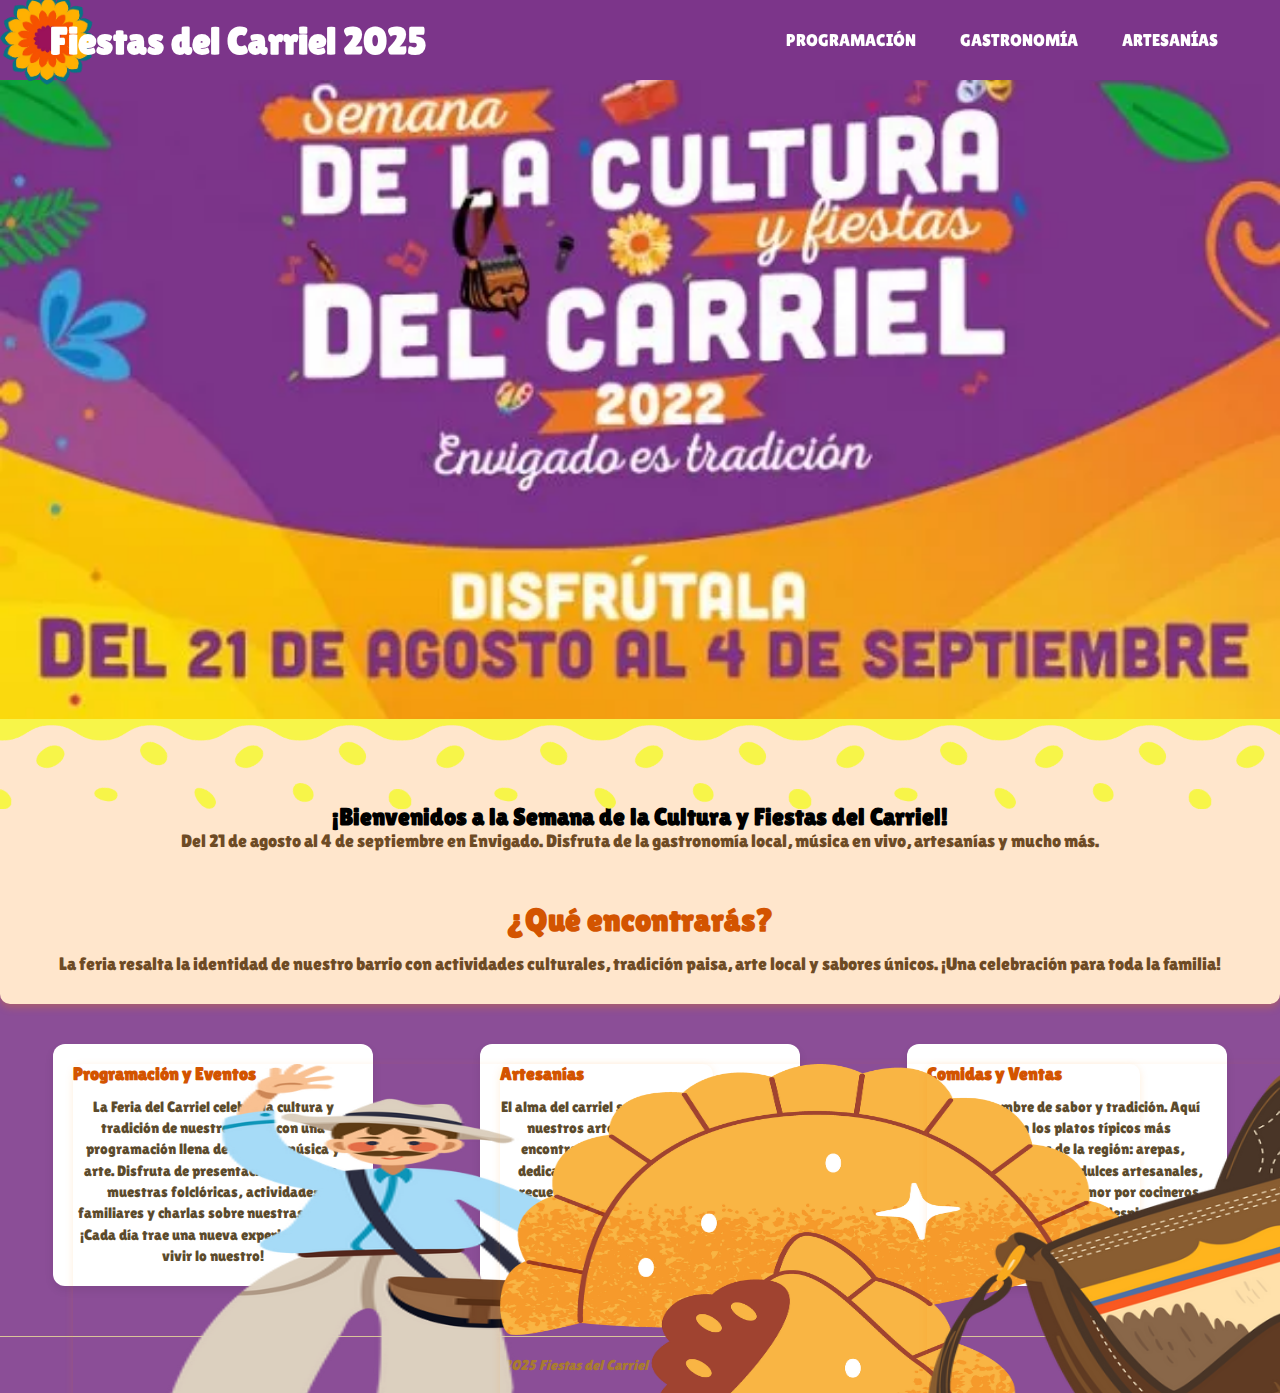
<file: src/index.html>
<!DOCTYPE html>
<html lang="es">

<head>
    <meta charset="UTF-8">
    <meta name="viewport" content="width=device-width, initial-scale=1.0">
    <title>Fiestas del Carriel</title>
    <link rel="stylesheet" href="./assents/styles/index.css">
</head>

<body>
    <header class="header">
        <nav class="nav">
            <img src=".\assents\img\su_flower-removebg-preview.png" alt="Imagen destacada de la feria en Envigado"
                class="nav-img">
            <a href="./index.html" class="logo nav-link">Fiestas del Carriel 2025</a>

            <button class="nav-toggle">
                <i class="fas fa-bars"></i>
            </button>
            <ul class="nav-menu nav-menu_visible">
                <li class="nav-menu-item"><a href="./components/schedule.html" class="nav-menu-link nav-link">
                        Programación</a></li>
                <li class="nav-menu-item"><a href="./components/food.html" class="nav-menu-link nav-link">
                        Gastronomía</a></li>
                <li class="nav-menu-item"><a href="./components/crafts.html" class="nav-menu-link nav-link">
                        Artesanías</a></li>
            </ul>
        </nav>
    </header>
    </header>

    <main>
        <section class="hero">
            <img src=".\assents\img\carriel_acgroud.jpg" alt="Imagen destacada de la feria en Envigado"
                class="hero-img">
             <div class="hero-image-after"></div>   
          
        </section>
            
        <section class="intro">
              <div class="hero-text">
                <h2>¡Bienvenidos a la Semana de la Cultura y Fiestas del Carriel!</h2>
                <p>Del 21 de agosto al 4 de septiembre en Envigado. Disfruta de la gastronomía local, música en vivo,
                    artesanías y mucho más.</p>
            </div>
            <h3>¿Qué encontrarás?</h3>
            <p>La feria resalta la identidad de nuestro barrio con actividades culturales, tradición paisa, arte local y
                sabores únicos. ¡Una celebración para toda la familia!</p>
        </section>
        <div class="section_container">
        
<div class="card">
        <section class="card-">
            
                <img src=".\assents\img\schedule.webp" alt="Imagen destacada de la feria en Envigado"
                    class="card-img">
                    <a href="./components/schedule.html" >Programación y Eventos</a>

                <p>
                    La Feria del Carriel celebra la cultura y tradición de nuestro barrio con una programación llena de
                    alegría, música y arte.
                    Disfruta de presentaciones en vivo, muestras folclóricas, actividades familiares y charlas sobre
                    nuestras raíces.
                    ¡Cada día trae una nueva experiencia para vivir lo nuestro!
                </p>
        </section>
        </div>
        
        <div class="card">
            <section class="card-section">
                <img src=".\assents\img\s2.webp" alt="Imagen destacada de la feria en Envigado" class="card-img">
                <a
                    href="./components/food.html">Artesanías</a>

                <p>
                    El alma del carriel se refleja en las manos de nuestros artesanos. En esta sección encontrarás
                    piezas únicas hechas con dedicación:
                    bolsos, tejidos, cerámica y recuerdos que cuentan historias. Cada artesanía es un pedazo de nuestra
                    identidad cultural.
                </p>
            </section>
        </div>
        <div class="card">
            <section class="card-section">
                <img src=".\assents\img\craft.webp" alt="Imagen destacada de la feria en Envigado"
                    class="card-img">
                <a href="./components/crafts.html">Comidas y Ventas</a>

                <p>
                    Ven con hambre de sabor y tradición. Aquí te esperan los platos típicos más representativos de la
                    región: arepas, tamales, empanadas
                    y dulces artesanales, todos preparados con amor por cocineros del barrio. ¡Un festín que despierta
                    los sentidos!
                </p>
            </section>
        </div>
        </section>
        </div>
        </div>
    </main>

    <footer>
        <p>© 2025 Fiestas del Carriel - Envigado es tradición</p>
    </footer>
</body>

</html>
</file>
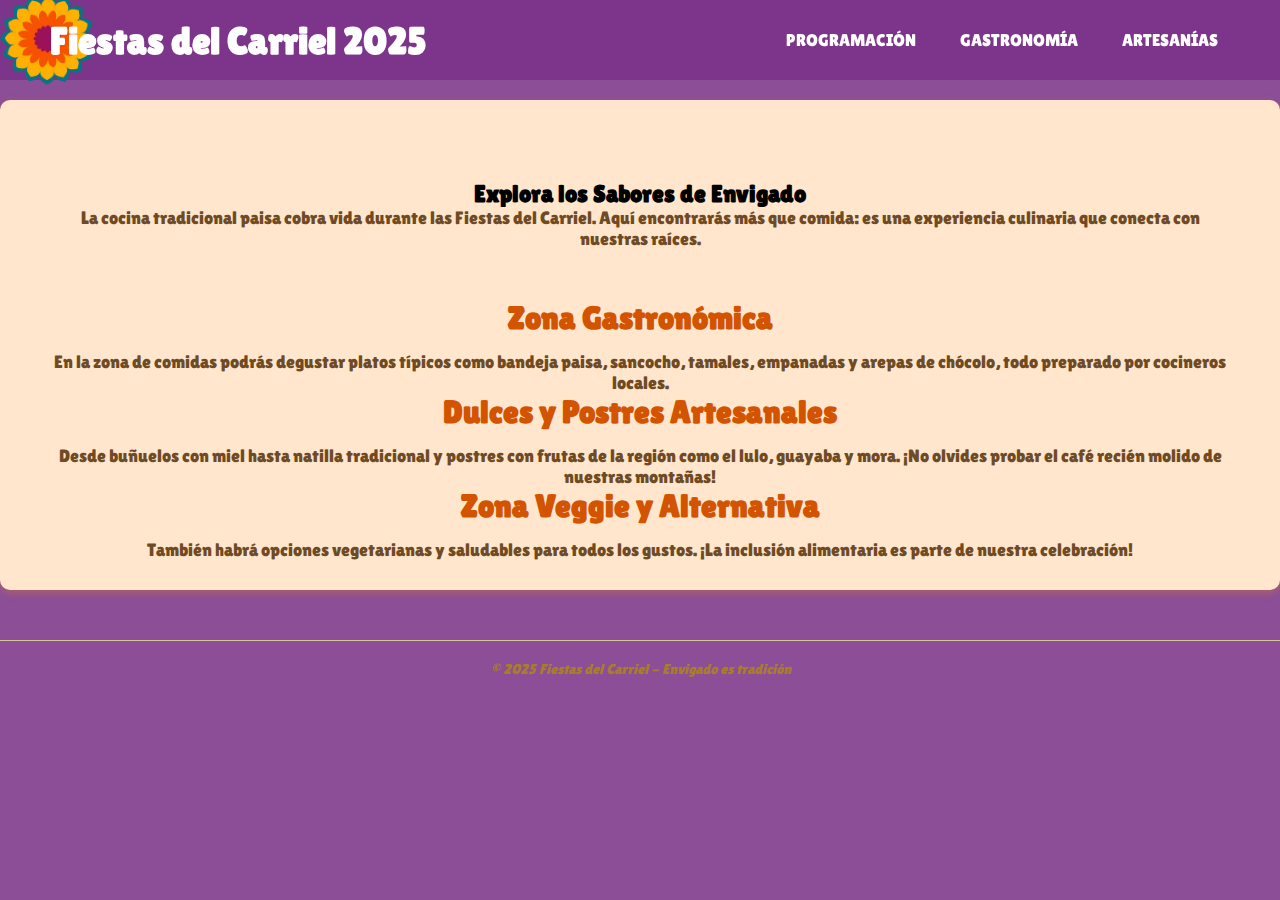
<file: src/components/food.html>
<!DOCTYPE html>
<html lang="es">

<head>
    <meta charset="UTF-8">
    <meta name="viewport" content="width=device-width, initial-scale=1.0">
    <title>Gastronomía - Fiestas del Carriel</title>
    <link rel="stylesheet" href="../assents/styles/index.css">
</head>

<body>
    <header class="header">
        <nav class="nav">
            <img src="../assents/img/su_flower-removebg-preview.png" alt="Imagen destacada de la feria en Envigado" class="nav-img">
            <a href="../../index.html" class="logo nav-link">Fiestas del Carriel 2025</a>
            <button class="nav-toggle">
                <i class="fas fa-bars"></i>
            </button>
            <ul class="nav-menu nav-menu_visible">
                <li class="nav-menu-item"><a href="./schedule.html" class="nav-menu-link nav-link">Programación</a></li>
                <li class="nav-menu-item"><a href="./food.html" class="nav-menu-link nav-link">Gastronomía</a></li>
                <li class="nav-menu-item"><a href="../../crafts.html" class="nav-menu-link nav-link">Artesanías</a></li>
            </ul>
        </nav>
    </header>

    <main style="margin-top: 100px;">
        <section class="intro">
            <div class="hero-text">
                <h2>Explora los Sabores de Envigado</h2>
                <p>
                    La cocina tradicional paisa cobra vida durante las Fiestas del Carriel. Aquí encontrarás más que comida: es una experiencia culinaria que conecta con nuestras raíces.
                </p>
            </div>

            <h3>Zona Gastronómica</h3>
            <p>
                En la zona de comidas podrás degustar platos típicos como bandeja paisa, sancocho, tamales, empanadas y arepas de chócolo, todo preparado por cocineros locales.
            </p>

            <h3>Dulces y Postres Artesanales</h3>
            <p>
                Desde buñuelos con miel hasta natilla tradicional y postres con frutas de la región como el lulo, guayaba y mora. ¡No olvides probar el café recién molido de nuestras montañas!
            </p>

            <h3>Zona Veggie y Alternativa</h3>
            <p>
                También habrá opciones vegetarianas y saludables para todos los gustos. ¡La inclusión alimentaria es parte de nuestra celebración!
            </p>
        </section>
    </main>

    <footer>
        <p>© 2025 Fiestas del Carriel - Envigado es tradición</p>
    </footer>
</body>

</html>
</file>
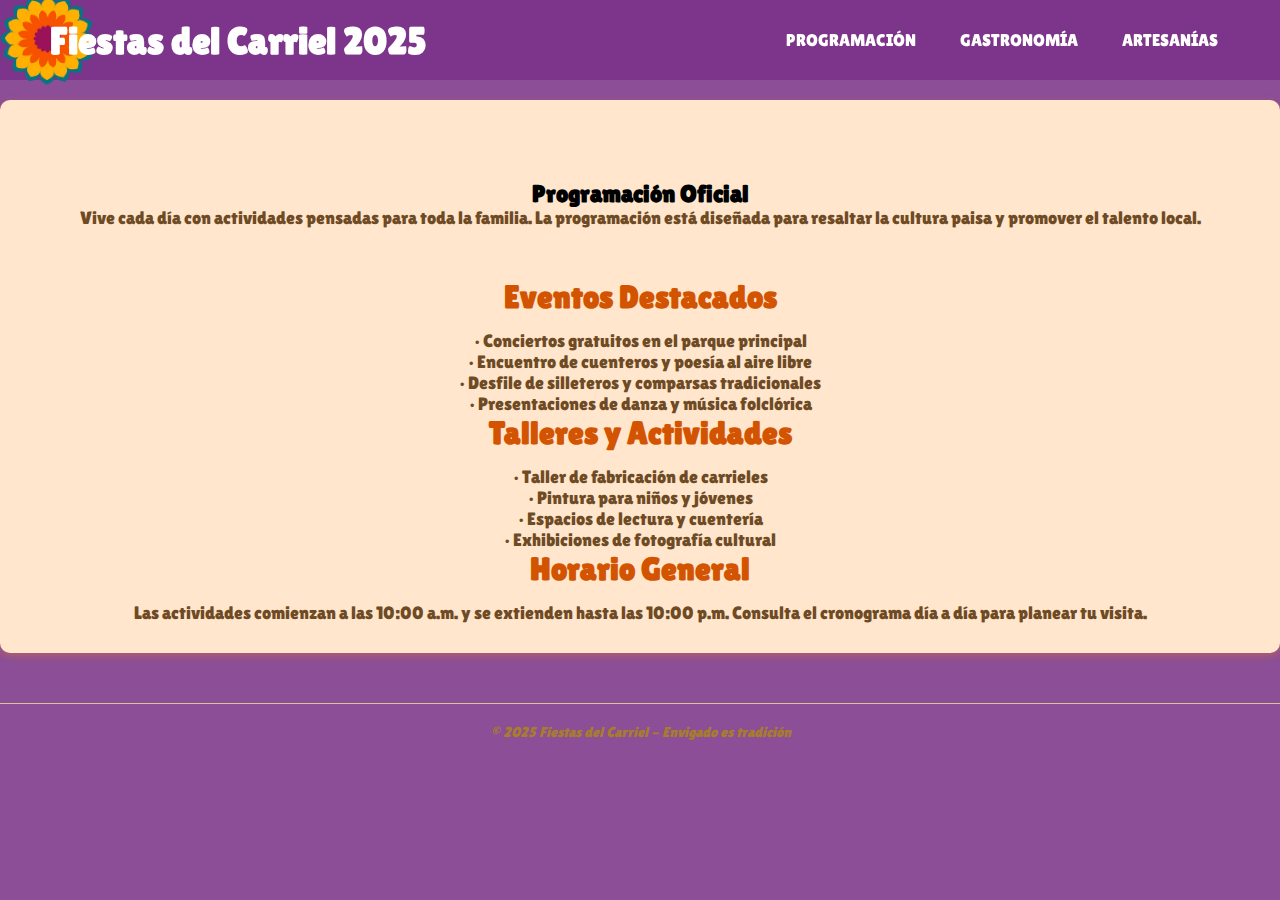
<file: src/components/schedule.html>
<!DOCTYPE html>
<html lang="es">

<head>
    <meta charset="UTF-8">
    <meta name="viewport" content="width=device-width, initial-scale=1.0">
    <title>Programación - Fiestas del Carriel</title>
    <link rel="stylesheet" href="../assents/styles/index.css">
</head>

<body>
    <header class="header">
        <nav class="nav">
            <img src="../assents/img/su_flower-removebg-preview.png" alt="Imagen destacada de la feria en Envigado" class="nav-img">
            <a href="../../index.html" class="logo nav-link">Fiestas del Carriel 2025</a>
            <button class="nav-toggle">
                <i class="fas fa-bars"></i>
            </button>
            <ul class="nav-menu nav-menu_visible">
                <li class="nav-menu-item"><a href="./schedule.html" class="nav-menu-link nav-link">Programación</a></li>
                <li class="nav-menu-item"><a href="./food.html" class="nav-menu-link nav-link">Gastronomía</a></li>
                <li class="nav-menu-item"><a href="../../crafts.html" class="nav-menu-link nav-link">Artesanías</a></li>
            </ul>
        </nav>
    </header>

    <main style="margin-top: 100px;">
        <section class="intro">
            <div class="hero-text">
                <h2>Programación Oficial</h2>
                <p>
                    Vive cada día con actividades pensadas para toda la familia. La programación está diseñada para resaltar la cultura paisa y promover el talento local.
                </p>
            </div>

            <h3>Eventos Destacados</h3>
            <p>
                • Conciertos gratuitos en el parque principal<br>
                • Encuentro de cuenteros y poesía al aire libre<br>
                • Desfile de silleteros y comparsas tradicionales<br>
                • Presentaciones de danza y música folclórica
            </p>

            <h3>Talleres y Actividades</h3>
            <p>
                • Taller de fabricación de carrieles<br>
                • Pintura para niños y jóvenes<br>
                • Espacios de lectura y cuentería<br>
                • Exhibiciones de fotografía cultural
            </p>

            <h3>Horario General</h3>
            <p>
                Las actividades comienzan a las 10:00 a.m. y se extienden hasta las 10:00 p.m. Consulta el cronograma día a día para planear tu visita.
            </p>
        </section>
    </main>

    <footer>
        <p>© 2025 Fiestas del Carriel - Envigado es tradición</p>
    </footer>
</body>

</html>
</file>
<file: src/assents/styles/index.css>
@import url('https://fonts.googleapis.com/css2?family=Lilita+One&display=swap');
* {  /* Engloba todo dentro de la pagina*/
    margin: 0;
    box-sizing: border-box;
}

:root{
--primary-page-color: #7C358A; 
--sub-primary-color: #8b4e97;
--fonts-color: #FFFFFF;
--secundary-color: #F9C105;
--sub-secundary-color: #F49F16;
--letter:'Lilita One', cursive;
}

body {
    font-family: var(--letter);
    background-color: var(--sub-primary-color);
    background-size: cover;
}

.header {
    display: flex;
    background-color:var(--primary-page-color);
    height: 80px;
    position: fixed;
    width: 100%;
    top: 0;
    left: 0;
    z-index: 2;
}

.nav {
    display: flex;
    justify-content: space-between;
    align-items: center;
    min-width: 100%;
}

.nav-link {
    color: var(--fonts-color);
    text-decoration: none; /* Elimina el subrayado por ser link*/
}

.logo {
    font-size: 3vw;
    font-weight: bold;
    padding: 0 0 0 50px;
}
.nav-img{
    z-index: -1;
    position: absolute;
    width: 100px;
    height: 100px;

}

.nav-menu {
    display: flex;
    margin-right: 40px;
    list-style: none; /* Elimina los puntos de las listas*/
}

.nav-menu-item {
    font-size: 1.3vw;
    margin: 0 10px; /* Margenes entre los textos*/
    text-transform: uppercase; /* Transforma las letras en mayusculas*/
    width: max-content; /* No se acorta el texto*/
}

.nav-menu-link { 
    padding: 8px 12px;
    border-radius: 3px;
}

.nav-menu-link:hover {/* Efecto de sombreado*/
    background-color: var(--sub-primary-color);
    transition: 0.5s;
}

.nav-toggle {
    color: white;
    background: none;
    border: none;
    font-size: 30px; /* Tamaño*/
    padding: 0 20px;
    line-height: 60px;
    cursor: pointer;

    display: none;
}
.hero-img{
    width: 100%;
    height: 100%;
    padding-top: 0%;
}
.hero-image-after{
    content: "";
    display: block;
    width: 100%;
    height: 100px;
    position: absolute;
    background-image: url(../img/patron-banner.png);
    filter: invert(0%) sepia(0%) saturate(1200%) hue-rotate(10deg) brightness(105%) contrast(105%);
    background-repeat: repeat-x;
    background-size: 400px auto;
    margin-top: -4px;
    transform: scaleY(-1);

}
.hero-text{
    padding: 50px;

}
/* Sección Intro */
.intro {
    background: #ffe6cc;
    border-radius: 10px;
    padding: 30px 25px;
    text-align: center;
    box-shadow: 0 3px 8px rgba(255, 140, 0, 0.3);
    margin-bottom: 40px;
}

.intro h3 {
    color: #d35400;
    font-size: 2rem;
    margin-bottom: 15px;
}

.intro p {
    font-size: 1.15rem;
    color: #6e4b25;
}
.section_container{
    display: flex;
    justify-content: space-around;
}
/* Contenedor de las tarjetas */
.secciones {
    display: flex;
    flex-wrap: wrap;
    gap: 25px;
    justify-content: center;
}

/* Cada tarjeta */
.card {
    background: #fff;
    border-radius: 12px;
    box-shadow: 0 4px 10px rgba(0, 0, 0, 0.08);
    width: 320px;
    padding: 20px;
    display: flex;
    flex-direction: column;
    align-items: center;
    transition: transform 0.3s ease, box-shadow 0.3s ease;
    cursor: pointer;
}
.card-img {
      width: 50%;
    position: fixed;
    height: 50%;
    object-fit: fill;
    border-radius: 10px;
    margin-bottom: 15px;
    box-shadow: 0 2px 8px rgba(255, 140, 0, 0.15);
    z-index: -999;
}
.card:hover {
    transform: translateY(-10px);
    box-shadow: 0 8px 20px rgba(255, 140, 0, 0.3);
}

/* Enlaces de las tarjetas */
.card a {
    display: inline-block;
    font-weight: 700;
    font-size: 1.1rem;
    color: #d35400;
    text-decoration: none;
    margin-bottom: 12px;
    transition: color 0.25s ease;
}

.card a:hover {
    color: #a23e00;
    text-decoration: underline;
}

/* Párrafos dentro de las tarjetas */
.card p {
    font-size: 0.95rem;
    color: #5c4b2d;
    text-align: center;
    line-height: 1.4;
}

/* Footer */
footer {
    margin-top: 50px;
    padding: 20px 0;
    text-align: center;
    font-size: 0.9rem;
    color: #a87c2f;
    border-top: 1px solid #d9c49a;
    font-style: italic;
}

/* Responsive */
@media (max-width: 1000px) {
    .secciones {
        justify-content: center;
    }
}

@media (max-width: 700px) {
    .secciones {
        flex-direction: column;
        align-items: center;
    }

    .card {
        width: 90%;
    }
}
</file>
